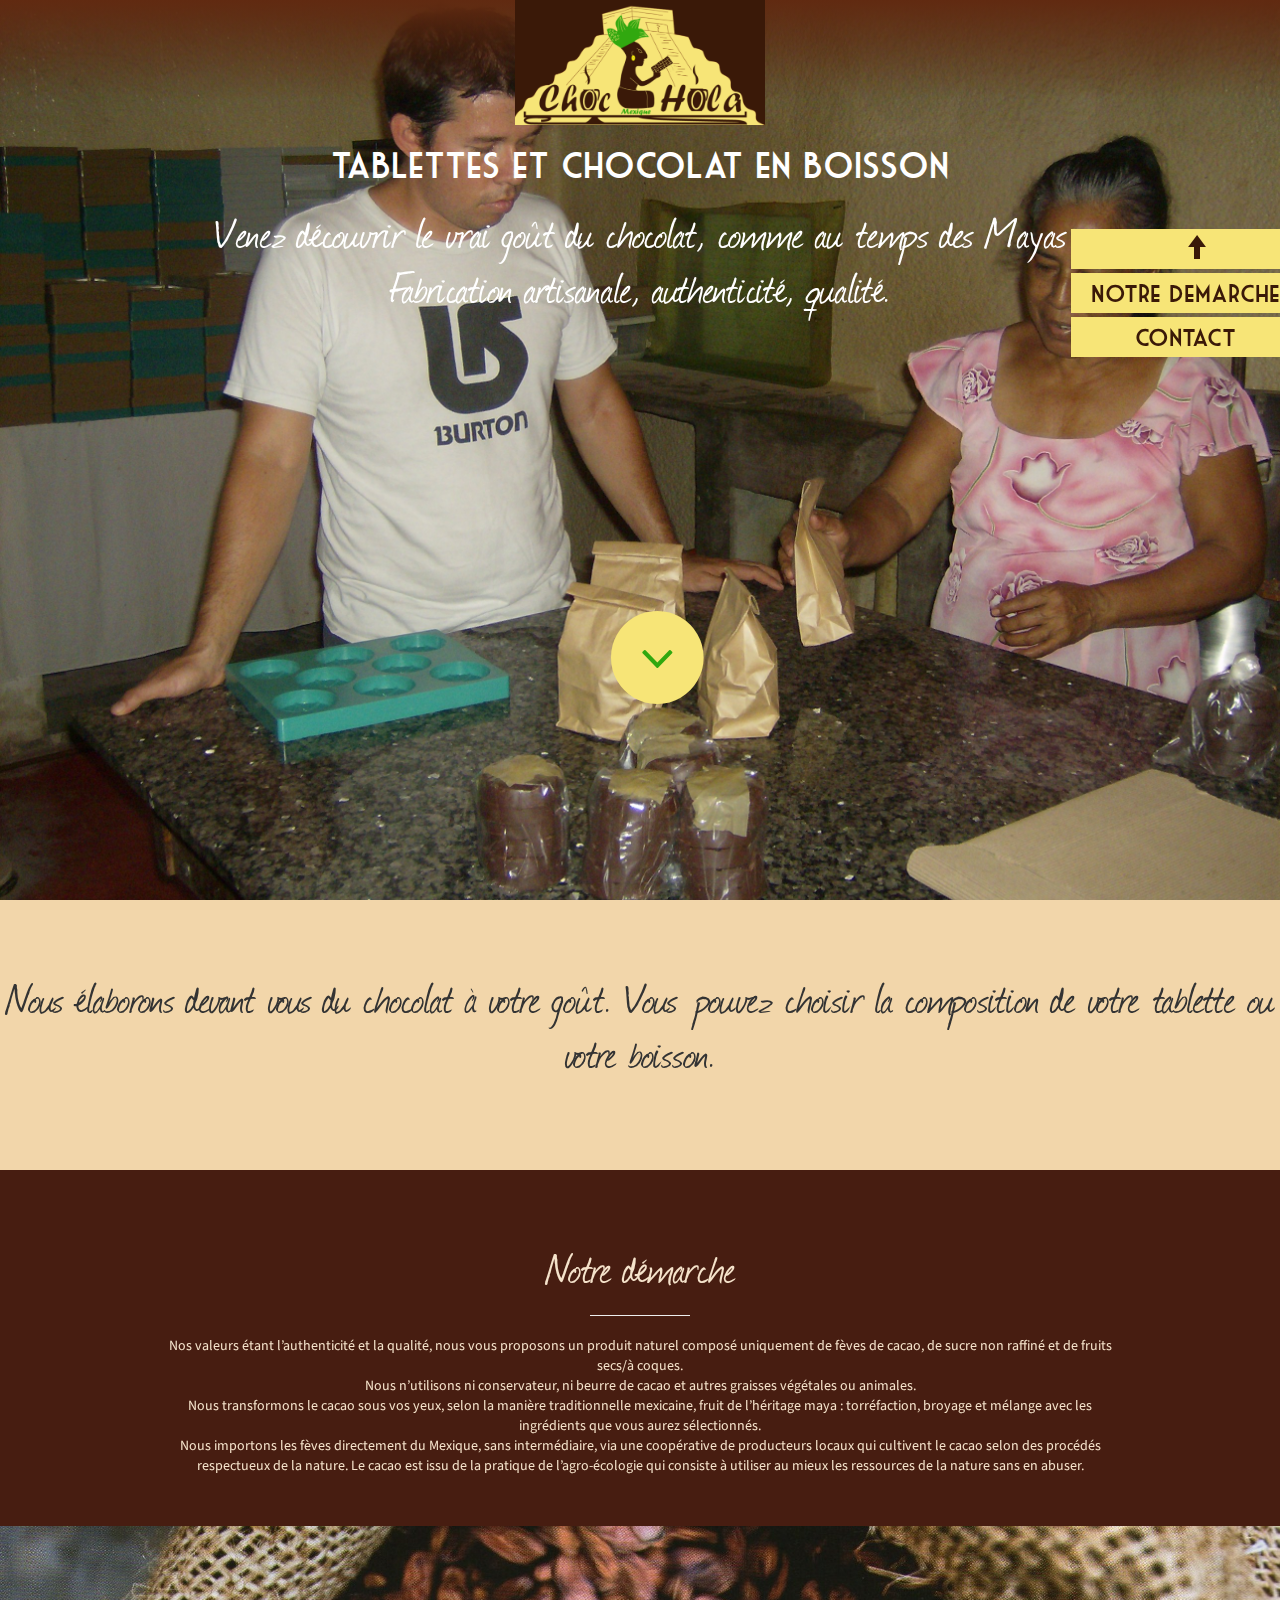
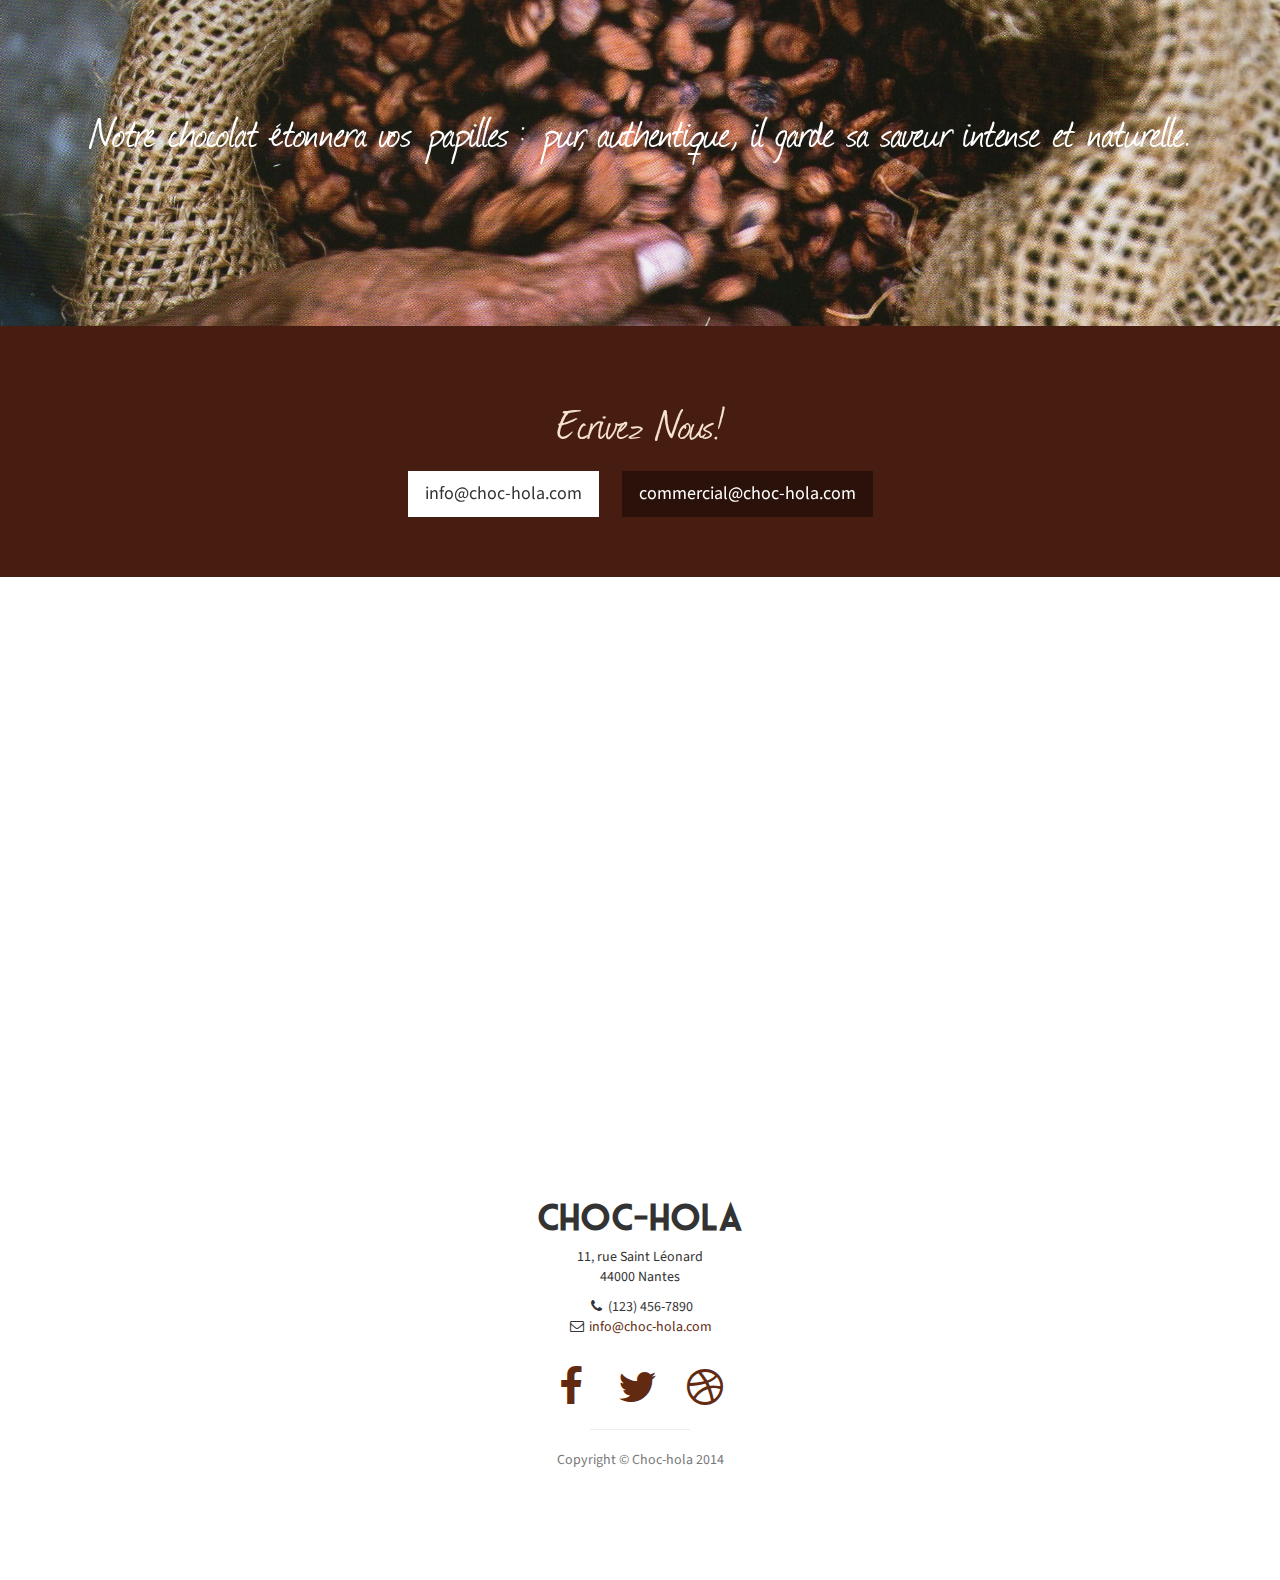
<file: index.html>
<!DOCTYPE html>
<html lang="en">

<head>

	<meta charset="utf-8">
	<meta http-equiv="X-UA-Compatible" content="IE=edge">
	<meta name="viewport" content="width=device-width, initial-scale=1">
	<meta name="description" content="">
	<meta name="author" content="">

	<title>Choc-hola - Bar à chocolat à Nantes !</title>

	<!-- Bootstrap Core CSS -->
	<link href="css/bootstrap.min.css" rel="stylesheet">

	<!-- Custom CSS -->
	<link href="css/stylish-portfolio.css" rel="stylesheet">

	<!-- Custom Fonts -->
	<link href="font-awesome-4.1.0/css/font-awesome.min.css" rel="stylesheet" type="text/css">
	<link href="http://fonts.googleapis.com/css?family=Source+Sans+Pro:300,400,700,300italic,400italic,700italic" rel="stylesheet" type="text/css">

	<!-- HTML5 Shim and Respond.js IE8 support of HTML5 elements and media queries -->
	<!-- WARNING: Respond.js doesn't work if you view the page via file:// -->
	<!--[if lt IE 9]>
		<script src="https://oss.maxcdn.com/libs/html5shiv/3.7.0/html5shiv.js"></script>
		<script src="https://oss.maxcdn.com/libs/respond.js/1.4.2/respond.min.js"></script>
	<![endif]-->
	<script src="http://code.jquery.com/jquery-1.11.0.min.js"></script>
	<script type="text/javascript">
	function rnrHomeParallax() {
		jQuery(window).scroll(function() {
			var yPos = -(jQuery(window).scrollTop() / 2);
			var coords = '50%'+ yPos + 'px';
			jQuery('.home-parallax').css({ backgroundPosition: coords });
		});
	}

$( document ).ready(function() {
	rnrHomeParallax();
});
	
</script>
</head>

<body>
	<!-- Header -->
	<header id="top" class="header">
		<div class="text-center menu">
			<nav id="sidebar-wrapper">
				<ul class="sidebar-nav">
					<li>
						<a href="#top"><span class="glyphicon glyphicon-arrow-up"></span></a>
					</li>
					<li>
						<a href="#services">Notre demarche</a>
					</li>
					<li>
						<a href="#contact">Contact</a>
					</li>

				</ul>
			</nav>
			<a href="#top">
				<img src="img/logo.png" alt="logo" style="width:250px; height:125px " />
			</a>
			<h1>Tablettes et chocolat en boisson</h1>
			<h2>
				Venez découvrir le vrai goût du chocolat, comme au temps des Mayas<br/>
				Fabrication artisanale, authenticité, qualité.
			</h2>
			<a href="#about" class="btn btn-lg btn-header">
				<span class="fa-stack fa-3x">
					<i class="fa fa-circle fa-stack-2x"></i>
					<i class="fa fa-angle-down fa-stack-1x fa-inverse"></i>
				</span>
			</a>
		</div>
	</header>

	<!-- About -->
	<section id="about" class="about">
		<div class="text-vertical-center" style="display:block">
			<h2>
				Nous élaborons devant vous du chocolat à votre goût. Vous pouvez choisir la composition de votre tablette ou votre boisson.
			</h2>
		</div>
	</section>

	<!-- Services -->
	<!-- The circle icons use Font Awesome's stacked icon classes. For more information, visit http://fontawesome.io/examples/ -->
	<section id="services" class="services bg-primary">
		<div class="container">
			<div class="row text-center">
				<div class="col-lg-10 col-lg-offset-1">
					<h2>Notre démarche</h2>
					<hr class="small">
					Nos valeurs étant l’authenticité et la qualité, nous vous proposons un produit naturel composé uniquement de fèves de cacao, de sucre non raffiné et de fruits secs/à coques.<br/>
					Nous n’utilisons ni conservateur, ni beurre de cacao et autres graisses végétales ou animales.<br/>
					Nous transformons le cacao sous vos yeux, selon la manière traditionnelle mexicaine, fruit de l’héritage maya : torréfaction, broyage et mélange avec les ingrédients que vous aurez sélectionnés.<br/>
					Nous importons les fèves directement du Mexique, sans intermédiaire, via une coopérative de producteurs locaux qui cultivent le cacao selon des procédés respectueux de la nature. Le cacao est issu de la pratique de l’agro-écologie qui consiste à utiliser au mieux les ressources de la nature sans en abuser.
				</div>
				<!-- /.col-lg-10 -->
			</div>
			<!-- /.row -->
		</div>
		<!-- /.container -->
	</section>

	<!-- Callout -->
	<aside class="callout home-parallax">
		<div class="text-vertical-center">
			<h2>
				Notre chocolat étonnera vos papilles : pur, authentique, il garde sa saveur intense et naturelle.
			</h2>
		</div>
	</aside>

	<!-- Call to Action -->
	<aside class="call-to-action bg-primary">
		<div class="container">
			<div class="row">
				<div class="col-lg-12 text-center">
					<h2>Ecrivez Nous!</h2>
					<a href="#" class="btn btn-lg btn-light">info@choc-hola.com</a>
					<a href="#" class="btn btn-lg btn-dark">commercial@choc-hola.com</a>
				</div>
			</div>
		</div>
	</aside>

	<!-- Map -->
	<section id="contact" class="map">
		<iframe src="https://www.google.com/maps/embed?pb=!1m14!1m8!1m3!1d10839.9281636178!2d-1.555695!3d47.2169337!3m2!1i1024!2i768!4f13.1!3m3!1m2!1s0x4805eea697639951%3A0x488fcaa175e15ea!2s11+Rue+Saint-L%C3%A9onard%2C+44000+Nantes!5e0!3m2!1sfr!2sfr!4v1411324957352" width="100%" height="100%"  frameborder="0" style="border:0"></iframe>
	</section>

	<!-- Footer -->
	<footer>
		<div class="container">
			<div class="row">
				<div class="col-lg-10 col-lg-offset-1 text-center">
					<h1><strong>Choc-hola</strong>
					</h1>
					<p>11, rue Saint Léonard<br/>44000 Nantes</p>
					<ul class="list-unstyled">
						<li><i class="fa fa-phone fa-fw"></i> (123) 456-7890</li>
						<li><i class="fa fa-envelope-o fa-fw"></i>  <a href="mailto:name@example.com">info@choc-hola.com</a>
						</li>
					</ul>
					<br>
					<ul class="list-inline">
						<li>
							<a href="#"><i class="fa fa-facebook fa-fw fa-3x"></i></a>
						</li>
						<li>
							<a href="#"><i class="fa fa-twitter fa-fw fa-3x"></i></a>
						</li>
						<li>
							<a href="#"><i class="fa fa-dribbble fa-fw fa-3x"></i></a>
						</li>
					</ul>
					<hr class="small">
					<p class="text-muted">Copyright &copy; Choc-hola 2014</p>
				</div>
			</div>
		</div>
	</footer>

	<!-- jQuery Version 1.11.0 -->
	<script src="js/jquery-1.11.0.js"></script>

	<!-- Bootstrap Core JavaScript -->
	<script src="js/bootstrap.min.js"></script>

	<!-- Custom Theme JavaScript -->
	<script>
	// Closes the sidebar menu
	$("#menu-close").click(function(e) {
		e.preventDefault();
		$("#sidebar-wrapper").toggleClass("active");
	});

	// Opens the sidebar menu
	$("#menu-toggle").click(function(e) {
		e.preventDefault();
		$("#sidebar-wrapper").toggleClass("active");
	});

	// Scrolls to the selected menu item on the page
	$(function() {
		$('a[href*=#]:not([href=#])').click(function() {
			if (location.pathname.replace(/^\//, '') == this.pathname.replace(/^\//, '') || location.hostname == this.hostname) {

				var target = $(this.hash);
				target = target.length ? target : $('[name=' + this.hash.slice(1) + ']');
				if (target.length) {
					$('html,body').animate({
						scrollTop: target.offset().top
					}, 1000);
					return false;
				}
			}
		});
	});
	</script>

</body>

</html>
</file>
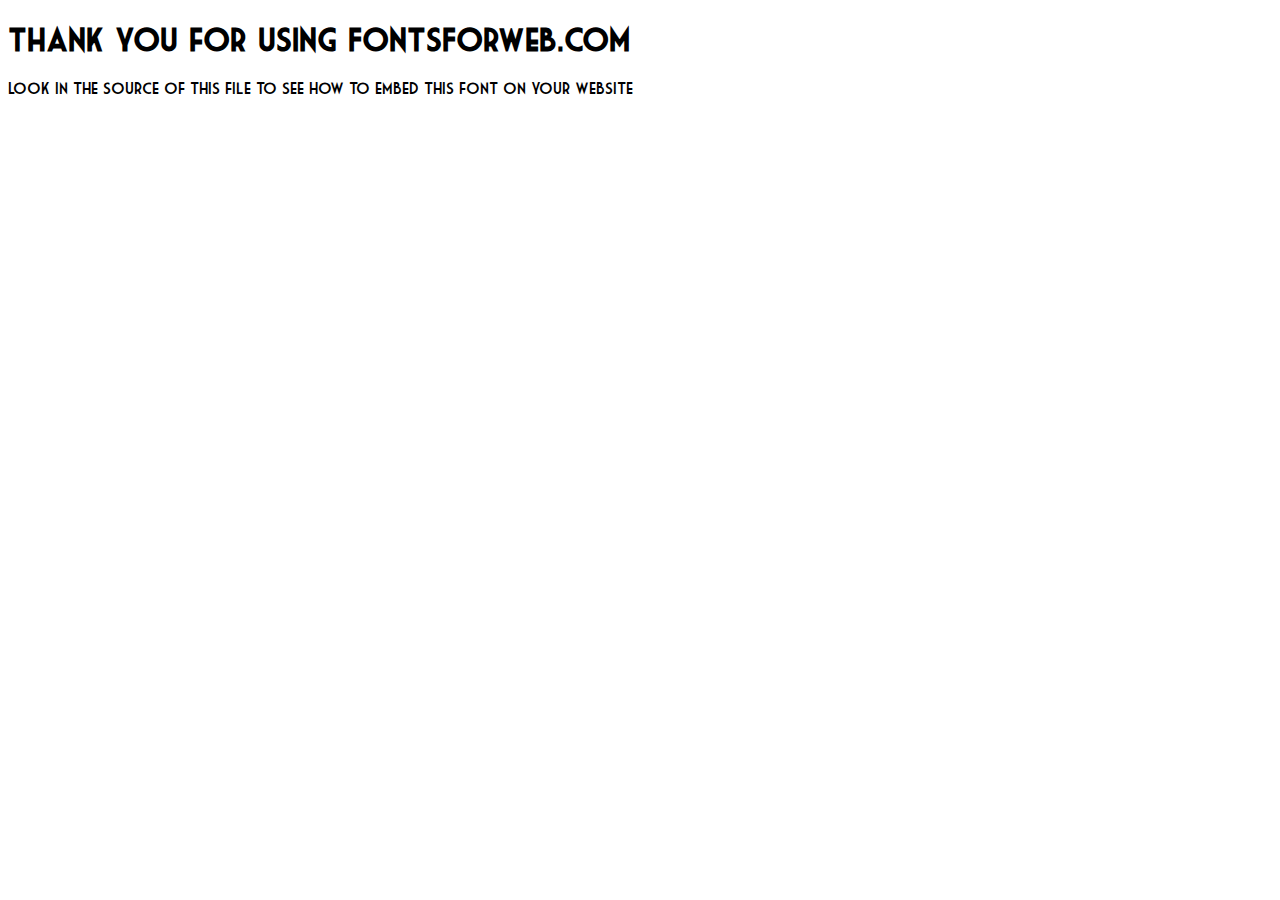
<file: fonts/index.html>
<!DOCTYPE html>
<html class="no-js">
    <head>
        <meta charset="utf-8">
        <meta http-equiv="X-UA-Compatible" content="IE=edge">
        <title> web font from FontsForWeb.com</title>
        <meta name="description" content="">
        <meta name="viewport" content="width=device-width, initial-scale=1">
        <link rel="stylesheet" href="font.css">
        <style type="text/css">
		/* when @font-face is defined(it is in font.css) you can add the font to any rule by using font-family */
		h1 {
			font-family: 'MarketDeco';
		}
		</style>
    </head>
    <body>
    	<h1>Thank you for using FontsForWeb.com</h1>
        <p class="fontsforweb_fontid_4387">Look in the source of this file to see how to embed this font on your website</p>
    </body>
</html>
</file>
<file: fonts/font.css>
@font-face {
	font-family: 'MarketDeco';
	src: url('./MarketDeco.eot');
	src: local('MarketDeco'), url('./MarketDeco.woff') format('woff'), url('./MarketDeco.ttf') format('truetype');
}
/* use this class to attach this font to any element i.e. <p class="fontsforweb_fontid_4387">Text with this font applied</p> */
.fontsforweb_fontid_4387 {
	font-family: 'MarketDeco' !important;
}

/* Font downloaded from FontsForWeb.com */
</file>
<file: css/stylish-portfolio.css>
/*!
 * Start Bootstrap - Stylish Portfolio Bootstrap Theme (http://startbootstrap.com)
 * Code licensed under the Apache License v2.0.
 * For details, see http://www.apache.org/licenses/LICENSE-2.0.
 */

/* Global Styles */
/* http://www.colourlovers.com/palette/2402870/BaileysChocolate */
html,
body {
    width: 100%;
    height: 100%;
}

body {
    font-family: "Source Sans Pro","Helvetica Neue",Helvetica,Arial,sans-serif;
}

@font-face {
    font-family: 'MarketDeco';
    src: url('../fonts/MarketDeco.eot');
    src: local('MarketDeco'), url('../fonts/MarketDeco.woff') format('woff'), url('../fonts/MarketDeco.ttf') format('truetype');
}

@font-face {
    font-family: 'journalregular';
    src: url('../fonts/journal-webfont.eot');
    src: url('../fonts/journal-webfont.eot?#iefix') format('embedded-opentype'),
         url('../fonts/journal-webfont.woff') format('woff'),
         url('../fonts/journal-webfont.ttf') format('truetype'),
         url('../fonts/journal-webfont.svg#journalregular') format('svg');
    font-weight: normal;
    font-style: normal;

}

.text-vertical-center {
    display: table-cell;
    text-align: center;
    vertical-align: middle;
}

h1 {
    font-family: 'MarketDeco';
}

h2 {
    font-family: 'journalregular';
    font-size: 50px;
}

.text-vertical-center h1 {
    margin: 0;
    padding: 0;
    font-size: 4.5em;
    font-weight: 700;
}

/* Custom Button Styles */

.btn-dark {
    border-radius: 0;
    color: #fff;
    background-color: rgba(0,0,0,0.4);
}

.btn-dark:hover,
.btn-dark:focus,
.btn-dark:active {
    color: #fff;
    background-color: rgba(0,0,0,0.7);
}

.btn-light {
    border-radius: 0;
    color: #333;
    background-color: rgb(255,255,255);
}

.btn-light:hover,
.btn-light:focus,
.btn-light:active {
    color: #333;
    background-color: rgba(255,255,255,0.8);
}

/* Custom Horizontal Rule */

hr.small {
    max-width: 100px;
}

/* Side Menu */


.sidebar-nav { 
    position: fixed;
    top: 25%;
    right: 0;
    list-style: none;
}
.sidebar-nav li {
    text-indent: 20px;
    line-height: 40px;
}

.sidebar-nav li a {
    display: block;
    font-family: 'MarketDeco' !important;
    text-decoration: none;
    color: #F2D6AA;
    font-size: 18pt;
}

.sidebar-nav li a {
    margin-top: 4px;
    margin-bottom: 4px;
    text-decoration: none;
    color: #3A1908;
    background: #F7E577;
}

.sidebar-nav li a:hover {
    color: #31A80F;
}

.sidebar-nav li a:active,
.sidebar-nav li a:focus {
    text-decoration: none;
}

.sidebar-nav > .sidebar-brand {
    height: 55px;
    font-size: 18px;
    line-height: 55px;
}

.sidebar-nav > .sidebar-brand a {
    color: #999;
}

.sidebar-nav > .sidebar-brand a:hover {
    color: #fff;
    background: none;
}

#menu-toggle {
    z-index: 1;
    position: fixed;
    top: 0;
    right: 0;
}

.menu {
    width: 100%;
    height: 100px;
    background: -moz-linear-gradient(top, rgba(97,42,17,1) 0%, rgba(71,29,17,0) 100%); /* FF3.6+ */
    background: -webkit-gradient(linear, left top, left bottom, color-stop(0%,rgba(97,42,17,1)), color-stop(100%,rgba(71,29,17,0))); /* Chrome,Safari4+ */
    background: -webkit-linear-gradient(top, rgba(97,42,17,1) 0%,rgba(71,29,17,0) 100%); /* Chrome10+,Safari5.1+ */
    background: -o-linear-gradient(top, rgba(97,42,17,1) 0%,rgba(71,29,17,0) 100%); /* Opera 11.10+ */
    background: -ms-linear-gradient(top, rgba(97,42,17,1) 0%,rgba(71,29,17,0) 100%); /* IE10+ */
    background: linear-gradient(to bottom, rgba(97,42,17,1) 0%,rgba(71,29,17,0) 100%); /* W3C */
    filter: progid:DXImageTransform.Microsoft.gradient( startColorstr='#612a11', endColorstr='#00471d11',GradientType=0 ); /* IE6-9 */
}

#sidebar-wrapper.active {
    right: 250px;
    width: 250px;
    -webkit-transition: all 0.4s ease 0s;
    -moz-transition: all 0.4s ease 0s;
    -ms-transition: all 0.4s ease 0s;
    -o-transition: all 0.4s ease 0s;
    transition: all 0.4s ease 0s;
}

.toggle {
    margin: 5px 5px 0 0;
}

/* Header */

.header {
    display: block;
    position: relative;
    color: white;
    width: 100%;
    height: 100%;
    background: url(../img/ivan_chocolat.jpg) no-repeat center center scroll;
    -webkit-background-size: cover;
    -moz-background-size: cover;
    background-size: cover;
    -o-background-size: cover;
}

.header p {
    font-family: 'journalregular';
}

.header .fa-circle {
    color: #F7E577;
}
.header .fa-angle-down  {
    color: #31A80F;
}

.btn-header {
    position: absolute;
    top: 66%;
    left: 50%;
}

.btn-header span {
    position: relative; 
    left: -50%;
    top: -50%;
}

/* About */

.about {
    padding: 50px 0;
    background: #F2D6AA;
    height: 30%;
    width: 100%;
}

/* Services */

.services {
    padding: 50px 0;
}

.service-item {
    margin-bottom: 30px;
}

/* Callout */

.callout {
    display: table;
    width: 100%;
    height: 400px;
    color: #fff;
    background: url(../img/header_bg.jpg) no-repeat center center scroll;
    -webkit-background-size: cover;
    -moz-background-size: cover;
    background-size: cover;
    -o-background-size: cover;
}

/* Portfolio */

.portfolio {
    padding: 50px 0;
}

.portfolio-item {
    margin-bottom: 30px;
}

.img-portfolio {
    margin: 0 auto;
}

.img-portfolio:hover {
    opacity: 0.8;
}

/* Call to Action */

.call-to-action {
    padding: 50px 0;
}

.call-to-action .btn {
    margin: 10px;
}

/* Map */

.map {
    height: 500px;
}

@media(max-width:768px) {
    .map {
        height: 75%;
    }
}

/* Footer */

footer {
    padding: 100px 0;
}


/* bootstrap overrides */
.bg-primary {
    color: #F5E3CB;
    background-color: #471D11;
}

.text-primary {
    color: #471D11;
}

a {
    color: #612A11;
}
a:hover {
    color: #471D11;
}
</file>
